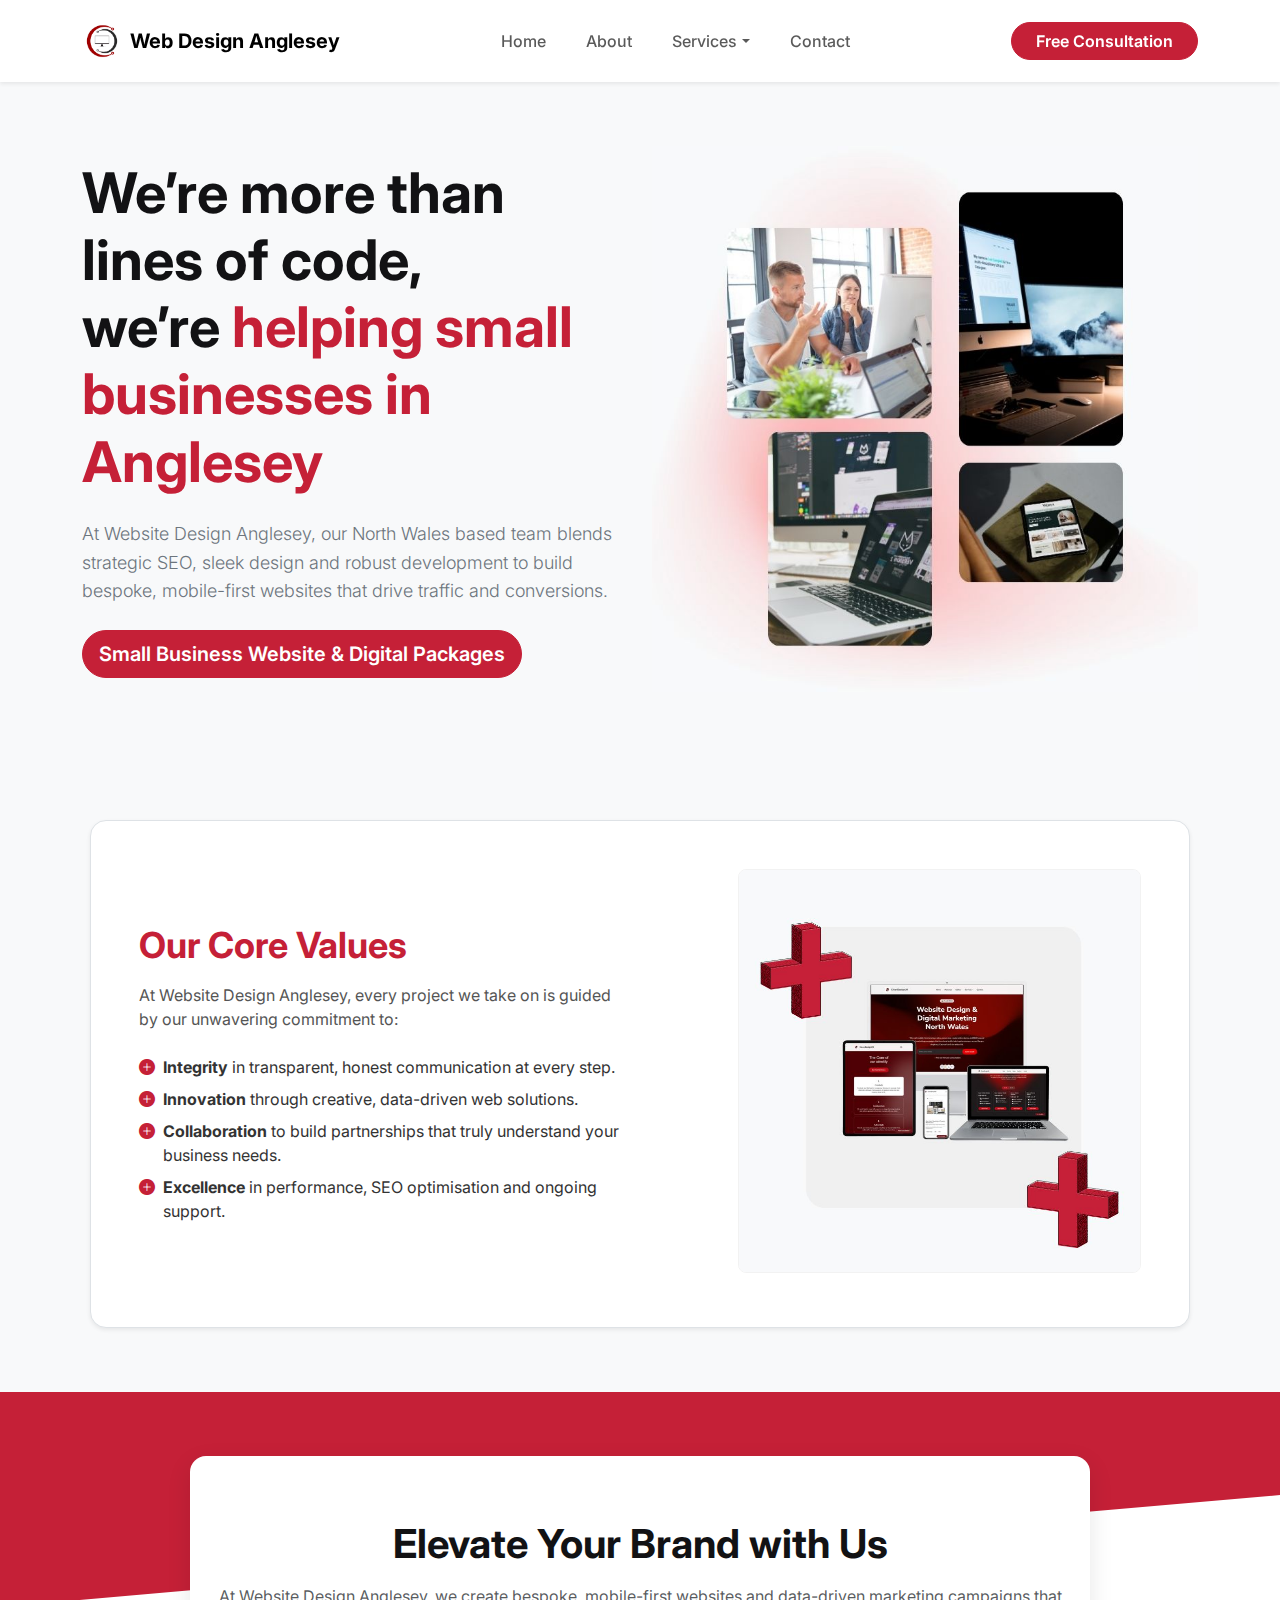
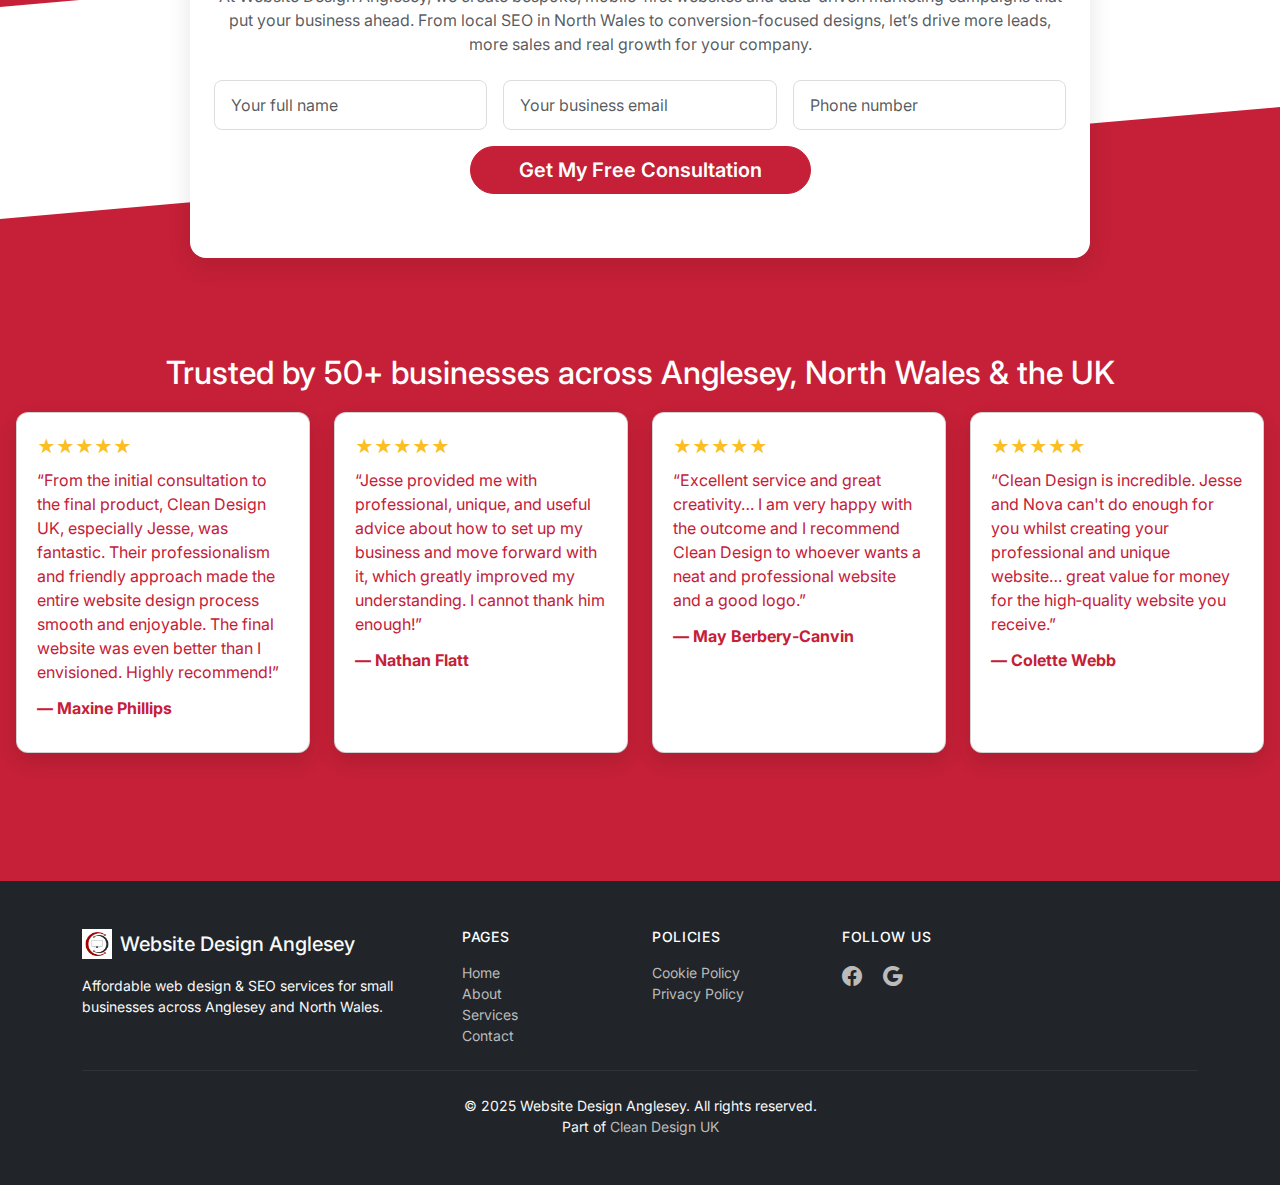
<file: about.html>
<!DOCTYPE html>
<html lang="en-GB">
<head>
  <meta charset="UTF-8">
  <meta name="viewport" content="width=device-width, initial-scale=1">
  <title>About Us | Website Design Anglesey & North Wales SEO Experts</title>
  <meta name="description" content="Learn how our Anglesey-based team of web developers, designers and digital marketers crafts bespoke, SEO-optimised websites that boost rankings and revenue across North Wales.">
  <link rel="canonical" href="https://websitedesignanglesey.com/about.html">

  <!-- Inter font -->
  <link rel="preconnect" href="https://fonts.googleapis.com">
  <link rel="preconnect" href="https://fonts.gstatic.com" crossorigin>
  <link
    href="https://fonts.googleapis.com/css2?family=Inter:ital,wght@0,100..900;1,100..900&display=swap"
    rel="stylesheet">

  <!-- Bootstrap + your CSS -->
  <link href="https://cdn.jsdelivr.net/npm/bootstrap@5.3.3/dist/css/bootstrap.min.css" rel="stylesheet">
  <link href="style.css" rel="stylesheet">
    <link href="about.css" rel="stylesheet">

    
<link rel="stylesheet" href="https://cdn.jsdelivr.net/npm/bootstrap-icons@1.10.5/font/bootstrap-icons.css">

</head>
<body class="d-flex flex-column min-vh-100">

  <!-- NAVBAR -->
  <nav class="navbar navbar-expand-lg shadow-sm sticky-top bg-white py-3" aria-label="Primary">
    <div class="container">
      <a class="navbar-brand fw-bold d-flex align-items-center me-lg-4" href="index.html">
        <img src="Website_Design_Anglesey_logo.png" alt="Web Design Anglesey logo" width="40" height="40" class="me-2">
        Web Design Anglesey
      </a>
      <button class="navbar-toggler" type="button" data-bs-toggle="collapse"
              data-bs-target="#navMain" aria-controls="navMain" aria-expanded="false"
              aria-label="Toggle navigation">
        <span class="navbar-toggler-icon"></span>
      </button>

      <div class="collapse navbar-collapse justify-content-lg-center" id="navMain">
        <ul class="navbar-nav gap-lg-4">
          <li class="nav-item"><a class="nav-link" href="index.html">Home</a></li>
          <li class="nav-item"><a class="nav-link" href="about.html">About</a></li>

          <li class="nav-item dropdown">
            <a class="nav-link dropdown-toggle" href="#" id="servicesDropdown" role="button"
               data-bs-toggle="dropdown" aria-expanded="false">Services</a>
            <ul class="dropdown-menu">
              <li><a class="dropdown-item" href="services/website-design.html">Website Design</a></li>
              <li><a class="dropdown-item" href="services/ecommerce.html">E-commerce</a></li>
              <li><a class="dropdown-item" href="services/branding.html">Business Branding</a></li>
              <li><a class="dropdown-item" href="services/digital-marketing.html">Digital Marketing</a></li>
            </ul>
          </li>

          <li class="nav-item"><a class="nav-link" href="contact.html">Contact</a></li>
        </ul>
      </div>

      <!-- updated: show only ≥lg -->
        <a class="btn btn-primary rounded-pill px-4 ms-lg-4 d-none d-lg-inline-block"
        href="contact.html#quote">
        Free Consultation
        </a>
    </div>
  </nav>

  <!-- ABOUT HERO -->
<section id="about-hero" class="bg-light py-8">
  <div class="container">
    <div class="row align-items-center gy-5">
      <div class="col-lg-6">
        <h1 class="fw-bold display-4 mb-4">
          We’re more than lines of code,<br>
          we’re <span class="highlight">helping small businesses in Anglesey</span>
        </h1>
        <p class="lead text-secondary mb-4">
          At Website Design Anglesey, our North Wales based team blends strategic SEO,
          sleek design and robust development to build bespoke, mobile-first websites
          that drive traffic and conversions.
        </p>
        <a href="services.html" class="btn btn-primary btn-lg rounded-pill">
          Small Business Website & Digital Packages
        </a>
      </div>
      <div class="col-lg-6 text-center">
        <img
          src="about-hero.jpg"
          alt="Our Anglesey web design team collaborating"
          class="img-fluid hero-single-img"
        >
      </div>
    </div>
  </div>
</section>

<!-- ===== CORE VALUES ===== -->
<section id="core-values" class="py-8 bg-light">
  <div class="container">
    <div class="card core-card border rounded-4 shadow-sm p-5 bg-white position-relative overflow-hidden">
      <div class="row align-items-center gy-4 justify-content-between">
        <!-- Left: Core values -->
        <div class="col-lg-6">
          <h3 class="h2 fw-bold mb-3 text-accent">Our Core Values</h3>
          <p class="text-secondary mb-4">
            At Website Design Anglesey, every project we take on is guided by our unwavering commitment to:
          </p>
          <ul class="list-unstyled value-features mb-0">
            <li class="d-flex align-items-start mb-2">
              <i class="bi bi-plus-circle-fill text-accent me-2"></i>
              <span><strong>Integrity</strong> in transparent, honest communication at every step.</span>
            </li>
            <li class="d-flex align-items-start mb-2">
              <i class="bi bi-plus-circle-fill text-accent me-2"></i>
              <span><strong>Innovation</strong> through creative, data-driven web solutions.</span>
            </li>
            <li class="d-flex align-items-start mb-2">
              <i class="bi bi-plus-circle-fill text-accent me-2"></i>
              <span><strong>Collaboration</strong> to build partnerships that truly understand your business needs.</span>
            </li>
            <li class="d-flex align-items-start">
              <i class="bi bi-plus-circle-fill text-accent me-2"></i>
              <span><strong>Excellence</strong> in performance, SEO optimisation and ongoing support.</span>
            </li>
          </ul>
        </div>
        <!-- Right: Values illustration -->
        <div class="col-lg-5 text-center">
          <div class="values-image-wrapper mx-auto">
            <!-- main image -->
            <img
              src="about-us.jpg"
              alt="Illustration of our core values"
              class="img-fluid rounded-3">
          </div>
        </div>
      </div>
    </div>
  </div>
</section>

<!-- ===== FINAL CTA ===== -->
<section id="final-cta" class="position-relative overflow-hidden py-8">
  <!-- angled background -->
  <div class="cta-bg-top"></div>
  <div class="cta-bg-bottom"></div>

  <div class="container">
    <div class="cta-card mx-auto text-center px-4 py-6">
      <h2 class="fw-bold display-5 mb-3">
        Elevate Your Brand with Us
      </h2>
      <p class="mb-4 text-muted">
        At Website Design Anglesey, we create bespoke, mobile-first websites and data-driven marketing campaigns that put your business ahead.  
        From local SEO in North Wales to conversion-focused designs, let’s drive more leads, more sales and real growth for your company.
      </p>

      <form
        id="partnerForm"
        class="row g-3 justify-content-center"
        method="POST"
        action="https://api.web3forms.com/submit"
      >
        <!-- Web3Forms required hidden fields -->
        <input type="hidden" name="access_key" value="YOUR_WEB3FORMS_ACCESS_KEY" />
        <input type="hidden" name="redirect" value="https://websitedesignanglesey.com/thank-you.html" />

        <!-- User fields -->
        <div class="col-12 col-md-4">
          <input
            type="text"
            class="form-control"
            name="name"
            placeholder="Your full name"
            required
          >
        </div>
        <div class="col-12 col-md-4">
          <input
            type="email"
            class="form-control"
            name="email"
            placeholder="Your business email"
            required
          >
        </div>
        <div class="col-12 col-md-4">
          <input
            type="tel"
            class="form-control"
            name="phone"
            placeholder="Phone number"
            required
          >
        </div>
        <div class="col-12">
          <button
            type="submit"
            class="btn btn-primary btn-lg rounded-pill px-5"
          >
            Get My Free Consultation
          </button>
        </div>
      </form>
    </div>
  </div>
</section>

<!-- ===== SCROLLING TESTIMONIALS ===== -->
<section class="testimonials">
  <h2>Trusted by 50+ businesses across Anglesey, North Wales &amp; the UK</h2>

  <!-- Controls (show on small screens only) -->
  <div class="t-controls d-md-none" aria-hidden="true">
    <button class="t-btn t-prev" type="button" aria-label="Previous testimonial">
      <i class="bi bi-chevron-left"></i>
    </button>
    <button class="t-btn t-next" type="button" aria-label="Next testimonial">
      <i class="bi bi-chevron-right"></i>
    </button>
  </div>

  <!-- Carousel / Grid container -->
  <div class="cards" id="testimonial-cards">
    <div class="card">
      <div class="stars">★★★★★</div>
      <p>“From the initial consultation to the final product, Clean Design UK, especially Jesse, was fantastic. Their professionalism and friendly approach made the entire website design process smooth and enjoyable. The final website was even better than I envisioned. Highly recommend!”</p>
      <p class="author">— Maxine Phillips</p>
    </div>

    <div class="card">
      <div class="stars">★★★★★</div>
      <p>“Jesse provided me with professional, unique, and useful advice about how to set up my business and move forward with it, which greatly improved my understanding. I cannot thank him enough!”</p>
      <p class="author">— Nathan Flatt</p>
    </div>

    <div class="card">
      <div class="stars">★★★★★</div>
      <p>“Excellent service and great creativity… I am very happy with the outcome and I recommend Clean Design to whoever wants a neat and professional website and a good logo.”</p>
      <p class="author">— May Berbery‑Canvin</p>
    </div>

    <div class="card">
      <div class="stars">★★★★★</div>
      <p>“Clean Design is incredible. Jesse and Nova can't do enough for you whilst creating your professional and unique website… great value for money for the high‑quality website you receive.”</p>
      <p class="author">— Colette Webb</p>
    </div>
  </div>
</section>

  <!-- ===== Footer ===== -->
<footer class="site-footer bg-dark text-light pt-5 pb-5">
  <div class="container">
    <div class="row gy-4">
      <!-- Brand & Description -->
      <div class="col-md-4">
        <div class="d-flex align-items-center mb-3">
          <img src="Website Design Anglesey logo.jpg" alt="Web Design Anglesey logo" width="30" height="30" class="me-2">
          <h5 class="mb-0">Website Design Anglesey</h5>
        </div>
        <p class="small mb-0">
          Affordable web design & SEO services for small businesses across Anglesey and North Wales.
        </p>
      </div>

      <!-- Pages -->
      <div class="col-6 col-md-2">
        <h6 class="text-uppercase mb-3">Pages</h6>
        <ul class="list-unstyled small mb-0">
          <li><a href="/" class="footer-link">Home</a></li>
          <li><a href="/about.html" class="footer-link">About</a></li>
          <li><a href="/services/website-design.html" class="footer-link">Services</a></li>
          <li><a href="/contact.html" class="footer-link">Contact</a></li>
        </ul>
      </div>

      <!-- Policies -->
      <div class="col-6 col-md-2">
        <h6 class="text-uppercase mb-3">Policies</h6>
        <ul class="list-unstyled small mb-0">
          <li><a href="/cookie-policy.html" class="footer-link">Cookie Policy</a></li>
          <li><a href="/privacy-policy.html" class="footer-link">Privacy Policy</a></li>
        </ul>
      </div>

      <!-- Follow Us -->
      <div class="col-12 col-md-4">
        <h6 class="text-uppercase mb-3">Follow Us</h6>
        <a href="https://www.facebook.com/WebsiteDesignAnglesey/" target="_blank" class="social-icon me-3">
          <i class="bi bi-facebook"></i>
        </a>
        <a href="https://g.co/kgs/oT4WdUH" target="_blank" class="social-icon">
          <i class="bi bi-google"></i>
        </a>
      </div>
    </div>

    <hr class="border-secondary my-4">

    <div class="row">
      <div class="col text-center small">
        &copy; 2025 Website Design Anglesey. All rights reserved. <br>  
        Part of
        <a href="https://cleandesignuk.com" target="_blank" class="footer-link">Clean Design UK</a>
      </div>
    </div>
  </div>
</footer>

  <script src="https://cdn.jsdelivr.net/npm/bootstrap@5.3.3/dist/js/bootstrap.bundle.min.js"></script>
    <script>
  (function () {
    const container = document.getElementById('testimonial-cards');
    if (!container) return;

    const prev = document.querySelector('.testimonials .t-prev');
    const next = document.querySelector('.testimonials .t-next');

    // Only attach on small screens; harmless elsewhere
    function scrollByOne(direction = 1) {
      const slide = container.querySelector('.card');
      if (!slide) return;
      const amount = slide.getBoundingClientRect().width + parseFloat(getComputedStyle(container).gap || 16);
      container.scrollBy({ left: direction * amount, behavior: 'smooth' });
    }

    prev && prev.addEventListener('click', () => scrollByOne(-1));
    next && next.addEventListener('click', () => scrollByOne(1));
  })();
</script>
  
</body>
</html>
</file>
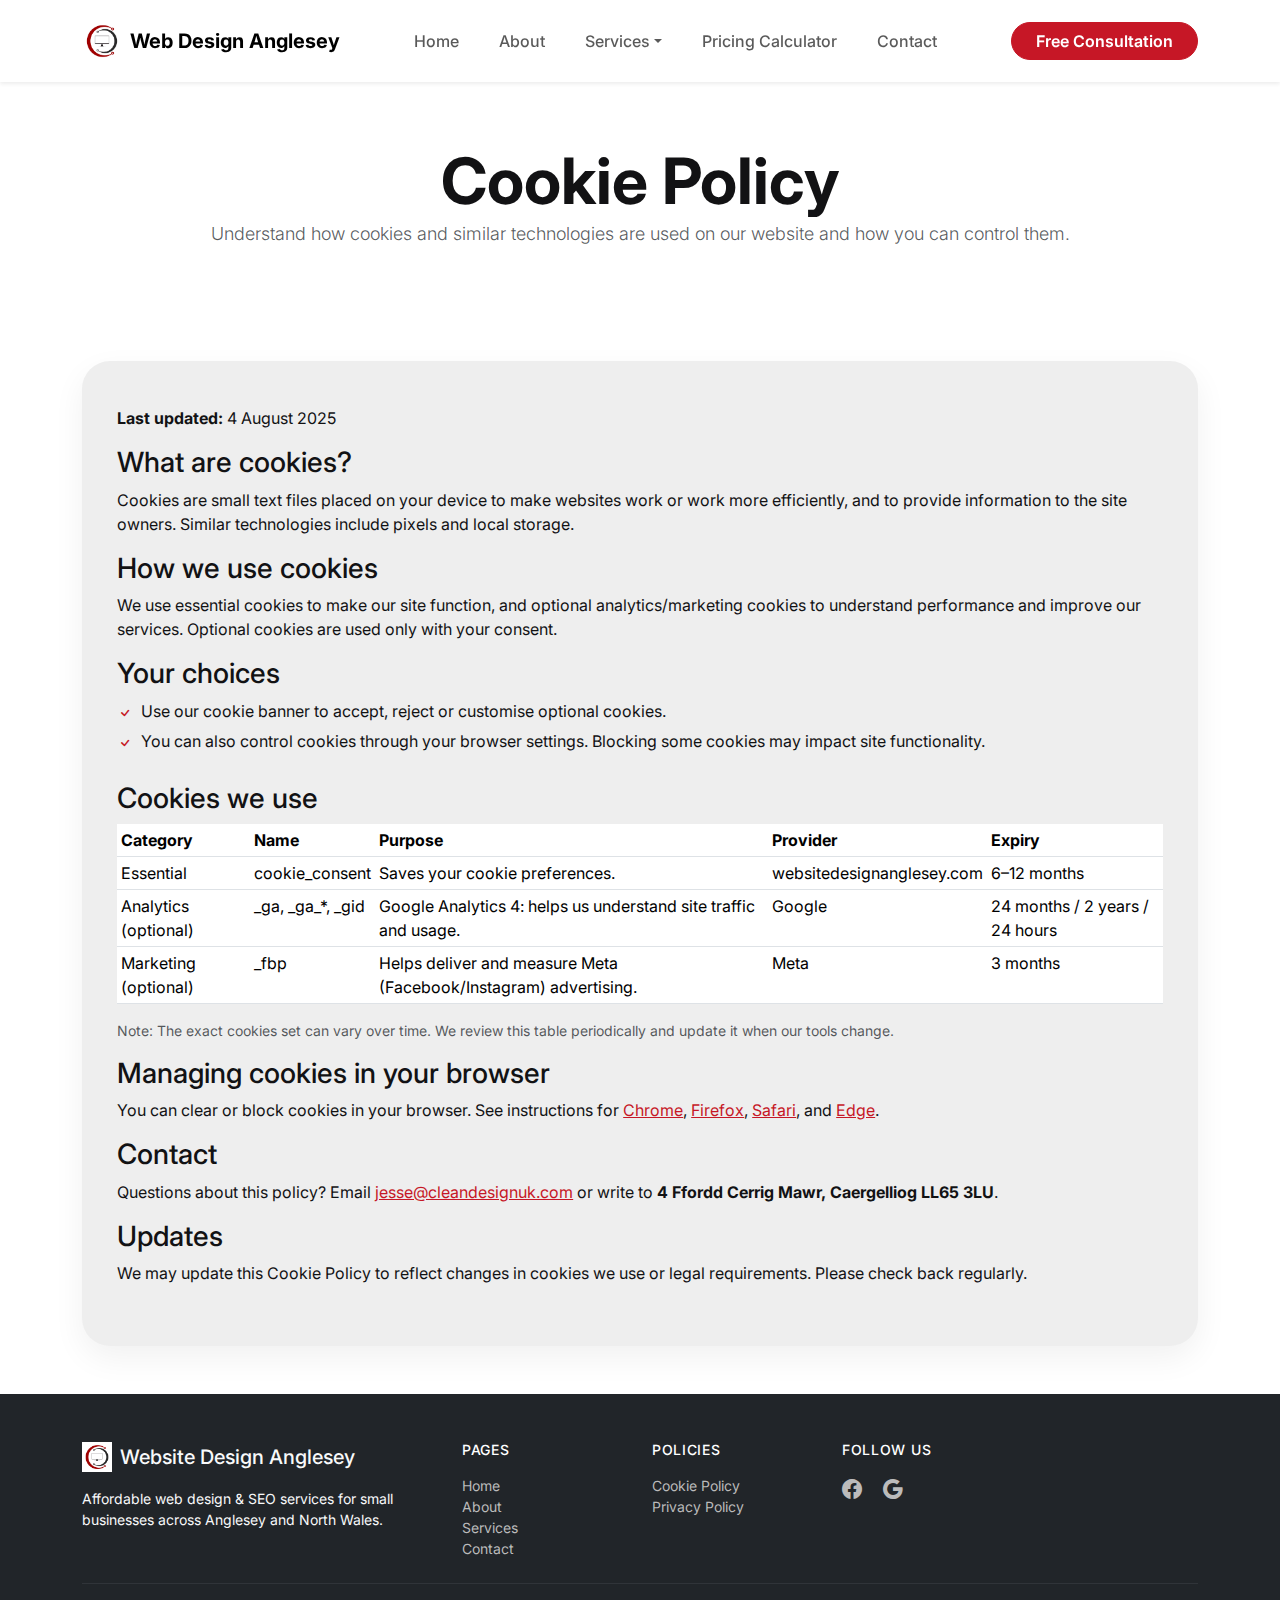
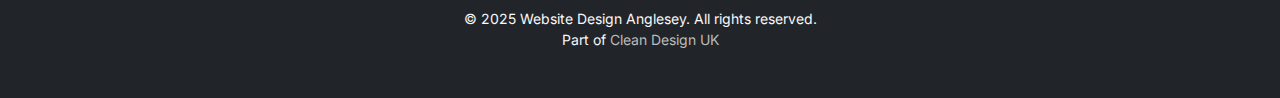
<file: cookie-policy.html>
<!DOCTYPE html>
<html lang="en-GB">
<head>
  <meta charset="UTF-8">
  <meta name="viewport" content="width=device-width, initial-scale=1">
  <title>Cookie Policy | Website Design Anglesey</title>
  <meta name="description" content="Cookie Policy for Website Design Anglesey. Which cookies we use, why we use them, and how to manage your preferences.">
  <link rel="canonical" href="https://websitedesignanglesey.com/cookie-policy.html">
  <meta name="robots" content="index,follow">

  <!-- Open Graph / Twitter -->
  <meta property="og:type" content="website">
  <meta property="og:title" content="Cookie Policy | Website Design Anglesey">
  <meta property="og:description" content="Which cookies we use and how to control them.">
  <meta property="og:url" content="https://websitedesignanglesey.com/cookie-policy.html">
  <meta property="og:image" content="https://websitedesignanglesey.com/og/cookies.jpg">
  <meta name="twitter:card" content="summary_large_image">

  <!-- Org JSON-LD (SEO) -->
  <script type="application/ld+json">
  {
    "@context":"https://schema.org",
    "@type":"Organization",
    "name":"Website Design Anglesey",
    "url":"https://websitedesignanglesey.com",
    "logo":"https://websitedesignanglesey.com/Website_Design_Anglesey_logo.png",
    "email":"mailto:jesse@cleandesignuk.com",
    "telephone":"+44 7367 292269",
    "address":{
      "@type":"PostalAddress",
      "streetAddress":"4 Ffordd Cerrig Mawr",
      "addressLocality":"Caergelliog",
      "postalCode":"LL65 3LU",
      "addressCountry":"GB"
    },
    "areaServed":[ "Anglesey", "North Wales" ],
    "sameAs":[
      "https://www.facebook.com/WebsiteDesignAnglesey/",
      "https://g.co/kgs/oT4WdUH"
    ]
  }
  </script>

  <!-- CSS -->
  <link rel="stylesheet" href="https://cdn.jsdelivr.net/npm/bootstrap@5.3.3/dist/css/bootstrap.min.css">
  <link rel="stylesheet" href="https://cdn.jsdelivr.net/npm/bootstrap-icons@1.11.3/font/bootstrap-icons.css">
  <link rel="preconnect" href="https://fonts.googleapis.com"><link rel="preconnect" href="https://fonts.gstatic.com" crossorigin>
  <link href="https://fonts.googleapis.com/css2?family=Inter:ital,wght@0,100..900;1,100..900&display=swap" rel="stylesheet">
  <link rel="stylesheet" href="style.css">
  <link rel="stylesheet" href="website-design.css">
</head>
<body>

  <!-- NAVBAR -->
  <nav class="navbar navbar-expand-lg shadow-sm sticky-top bg-white py-3" aria-label="Primary">
    <div class="container">
      <a class="navbar-brand fw-bold d-flex align-items-center me-lg-4" href="index.html">
        <img src="Website_Design_Anglesey_logo.png" alt="Web Design Anglesey logo" width="40" height="40" class="me-2">
        Web Design Anglesey
      </a>
      <button class="navbar-toggler" type="button" data-bs-toggle="collapse" data-bs-target="#navMain" aria-controls="navMain" aria-expanded="false" aria-label="Toggle navigation">
        <span class="navbar-toggler-icon"></span>
      </button>

      <div class="collapse navbar-collapse justify-content-lg-center" id="navMain">
        <ul class="navbar-nav gap-lg-4">
          <li class="nav-item"><a class="nav-link" href="index.html">Home</a></li>
          <li class="nav-item"><a class="nav-link" href="about.html">About</a></li>
          <li class="nav-item dropdown">
            <a class="nav-link dropdown-toggle" href="#" id="servicesDropdown" role="button" data-bs-toggle="dropdown" aria-expanded="false">Services</a>
            <ul class="dropdown-menu">
              <li><a class="dropdown-item" href="website-design.html">Website Design</a></li>
              <li><a class="dropdown-item" href="ecommerce.html">E-commerce</a></li>
              <li><a class="dropdown-item" href="branding.html">Business Branding</a></li>
              <li><a class="dropdown-item" href="digital-marketing.html">Digital Marketing</a></li>
            </ul>
          </li>
          <li class="nav-item"><a class="nav-link" href="pricing.html">Pricing Calculator</a></li>
          <li class="nav-item"><a class="nav-link" href="contact.html">Contact</a></li>
        </ul>
      </div>

      <a class="btn btn-primary rounded-pill px-4 ms-lg-4 d-none d-lg-inline-block" href="contact.html#quote">
        Free Consultation
      </a>
    </div>
  </nav>

  <main>
    <!-- HERO -->
    <header class="services-hero py-6 py-lg-7 text-center">
      <div class="container">
        <h1 class="fw-bold display-2 mb-1">Cookie Policy</h1>
        <p class="lead text-muted mb-0">Understand how cookies and similar technologies are used on our website and how you can control them.</p>
      </div>
    </header>

    <!-- CONTENT -->
    <section class="wd-detail py-5">
      <div class="container">
        <div class="wd-card mx-auto">
          <p><strong>Last updated:</strong> 4 August 2025</p>

          <h2 class="h3 mt-3">What are cookies?</h2>
          <p>Cookies are small text files placed on your device to make websites work or work more efficiently, and to provide information to the site owners. Similar technologies include pixels and local storage.</p>

          <h2 class="h3 mt-3">How we use cookies</h2>
          <p>We use essential cookies to make our site function, and optional analytics/marketing cookies to understand performance and improve our services. Optional cookies are used only with your consent.</p>

          <h2 class="h3 mt-3">Your choices</h2>
          <ul class="wd-list">
            <li>Use our cookie banner to accept, reject or customise optional cookies.</li>
            <li>You can also control cookies through your browser settings. Blocking some cookies may impact site functionality.</li>
          </ul>

          <h2 class="h3 mt-3">Cookies we use</h2>
          <div class="table-responsive">
            <table class="table table-sm">
              <thead>
                <tr><th>Category</th><th>Name</th><th>Purpose</th><th>Provider</th><th>Expiry</th></tr>
              </thead>
              <tbody>
                <tr>
                  <td>Essential</td>
                  <td>cookie_consent</td>
                  <td>Saves your cookie preferences.</td>
                  <td>websitedesignanglesey.com</td>
                  <td>6–12 months</td>
                </tr>
                <tr>
                  <td>Analytics (optional)</td>
                  <td>_ga, _ga_*, _gid</td>
                  <td>Google Analytics 4: helps us understand site traffic and usage.</td>
                  <td>Google</td>
                  <td>24 months / 2 years / 24 hours</td>
                </tr>
                <tr>
                  <td>Marketing (optional)</td>
                  <td>_fbp</td>
                  <td>Helps deliver and measure Meta (Facebook/Instagram) advertising.</td>
                  <td>Meta</td>
                  <td>3 months</td>
                </tr>
              </tbody>
            </table>
          </div>
          <p class="small text-muted">Note: The exact cookies set can vary over time. We review this table periodically and update it when our tools change.</p>

          <h2 class="h3 mt-3">Managing cookies in your browser</h2>
          <p>You can clear or block cookies in your browser. See instructions for <a href="https://support.google.com/chrome/answer/95647" rel="nofollow">Chrome</a>, <a href="https://support.mozilla.org/en-US/kb/cookies-information-websites-store-on-your-computer" rel="nofollow">Firefox</a>, <a href="https://support.apple.com/guide/safari/manage-cookies-and-website-data-sfri11471/mac" rel="nofollow">Safari</a>, and <a href="https://support.microsoft.com/microsoft-edge/delete-cookies-in-microsoft-edge-63947406-40ac-c3b8-57b9-2a946a29ae09" rel="nofollow">Edge</a>.</p>

          <h2 class="h3 mt-3">Contact</h2>
          <p>Questions about this policy? Email <a href="mailto:jesse@cleandesignuk.com">jesse@cleandesignuk.com</a> or write to <strong>4 Ffordd Cerrig Mawr, Caergelliog LL65 3LU</strong>.</p>

          <h2 class="h3 mt-3">Updates</h2>
          <p>We may update this Cookie Policy to reflect changes in cookies we use or legal requirements. Please check back regularly.</p>
        </div>
      </div>
    </section>
  </main>

  <!-- ===== Footer ===== -->
<footer class="site-footer bg-dark text-light pt-5 pb-5">
  <div class="container">
    <div class="row gy-4">
      <!-- Brand & Description -->
      <div class="col-md-4">
        <div class="d-flex align-items-center mb-3">
          <img src="Website Design Anglesey logo.jpg" alt="Web Design Anglesey logo" width="30" height="30" class="me-2">
          <h5 class="mb-0">Website Design Anglesey</h5>
        </div>
        <p class="small mb-0">
          Affordable web design & SEO services for small businesses across Anglesey and North Wales.
        </p>
      </div>

      <!-- Pages -->
      <div class="col-6 col-md-2">
        <h6 class="text-uppercase mb-3">Pages</h6>
        <ul class="list-unstyled small mb-0">
          <li><a href="/" class="footer-link">Home</a></li>
          <li><a href="/about.html" class="footer-link">About</a></li>
          <li><a href="/services/website-design.html" class="footer-link">Services</a></li>
          <li><a href="/contact.html" class="footer-link">Contact</a></li>
        </ul>
      </div>

      <!-- Policies -->
      <div class="col-6 col-md-2">
        <h6 class="text-uppercase mb-3">Policies</h6>
        <ul class="list-unstyled small mb-0">
          <li><a href="/cookie-policy.html" class="footer-link">Cookie Policy</a></li>
          <li><a href="/privacy-policy.html" class="footer-link">Privacy Policy</a></li>
        </ul>
      </div>

      <!-- Follow Us -->
      <div class="col-12 col-md-4">
        <h6 class="text-uppercase mb-3">Follow Us</h6>
        <a href="https://www.facebook.com/WebsiteDesignAnglesey/" target="_blank" class="social-icon me-3">
          <i class="bi bi-facebook"></i>
        </a>
        <a href="https://g.co/kgs/oT4WdUH" target="_blank" class="social-icon">
          <i class="bi bi-google"></i>
        </a>
      </div>
    </div>

    <hr class="border-secondary my-4">

    <div class="row">
      <div class="col text-center small">
        &copy; 2025 Website Design Anglesey. All rights reserved. <br>  
        Part of
        <a href="https://cleandesignuk.com" target="_blank" class="footer-link">Clean Design UK</a>
      </div>
    </div>
  </div>
</footer>

  <script src="https://cdn.jsdelivr.net/npm/bootstrap@5.3.3/dist/js/bootstrap.bundle.min.js"></script>
  <script>document.getElementById('year').textContent=new Date().getFullYear();</script>
</body>
</html>
</file>
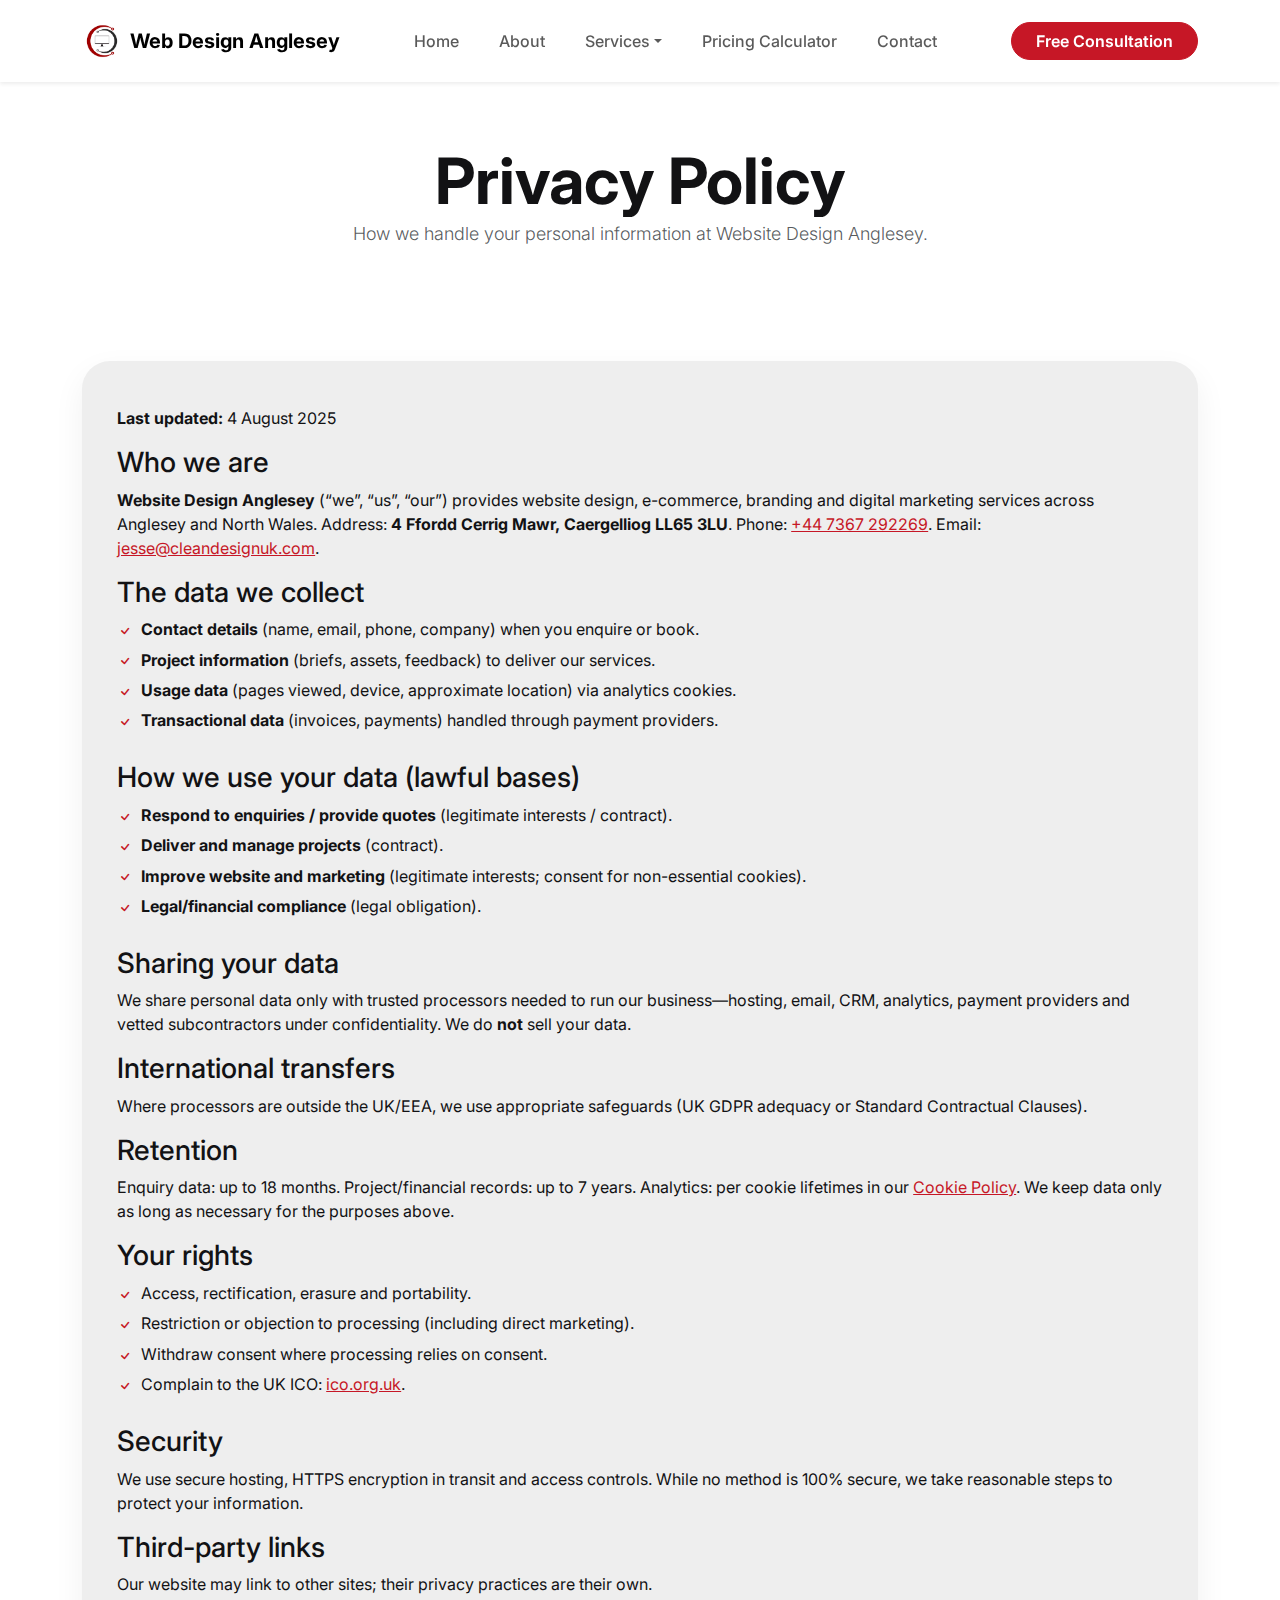
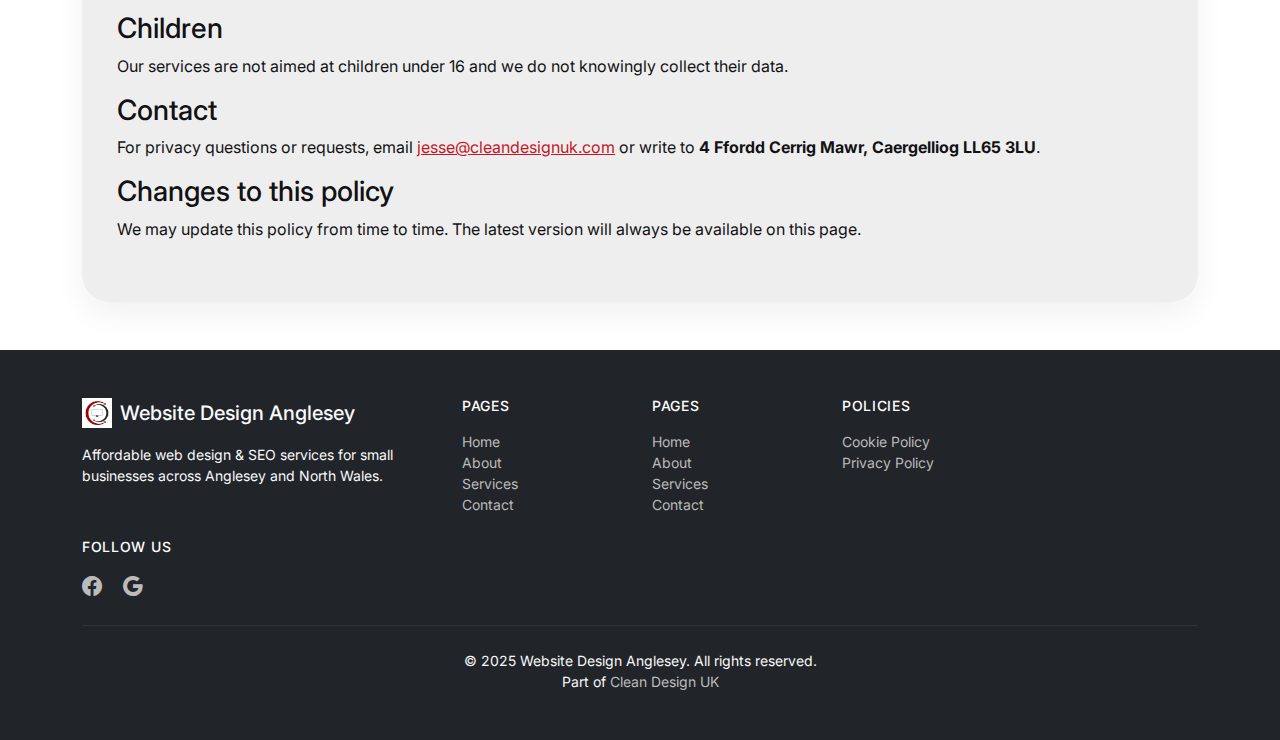
<file: privacy-policy.html>
<!DOCTYPE html>
<html lang="en-GB">
<head>
  <meta charset="UTF-8">
  <meta name="viewport" content="width=device-width, initial-scale=1">
  <title>Privacy Policy | Website Design Anglesey</title>
  <meta name="description" content="Privacy Policy for Website Design Anglesey. How we collect, use and protect your data when you visit our website or use our services in Anglesey and North Wales.">
  <link rel="canonical" href="https://websitedesignanglesey.com/privacy.html">
  <meta name="robots" content="index,follow">

  <!-- Open Graph / Twitter -->
  <meta property="og:type" content="website">
  <meta property="og:title" content="Privacy Policy | Website Design Anglesey">
  <meta property="og:description" content="How Website Design Anglesey collects, uses and protects your personal data.">
  <meta property="og:url" content="https://websitedesignanglesey.com/privacy.html">
  <meta property="og:image" content="https://websitedesignanglesey.com/og/privacy.jpg">
  <meta name="twitter:card" content="summary_large_image">

  <!-- Org JSON-LD (SEO) -->
  <script type="application/ld+json">
  {
    "@context":"https://schema.org",
    "@type":"Organization",
    "name":"Website Design Anglesey",
    "url":"https://websitedesignanglesey.com",
    "logo":"https://websitedesignanglesey.com/Website_Design_Anglesey_logo.png",
    "email":"mailto:jesse@cleandesignuk.com",
    "telephone":"+44 7367 292269",
    "address":{
      "@type":"PostalAddress",
      "streetAddress":"4 Ffordd Cerrig Mawr",
      "addressLocality":"Caergelliog",
      "postalCode":"LL65 3LU",
      "addressCountry":"GB"
    },
    "areaServed":[ "Anglesey", "North Wales" ],
    "sameAs":[
      "https://www.facebook.com/WebsiteDesignAnglesey/",
      "https://g.co/kgs/oT4WdUH"
    ]
  }
  </script>

  <!-- CSS -->
  <link rel="stylesheet" href="https://cdn.jsdelivr.net/npm/bootstrap@5.3.3/dist/css/bootstrap.min.css">
  <link rel="stylesheet" href="https://cdn.jsdelivr.net/npm/bootstrap-icons@1.11.3/font/bootstrap-icons.css">
  <link rel="preconnect" href="https://fonts.googleapis.com"><link rel="preconnect" href="https://fonts.gstatic.com" crossorigin>
  <link href="https://fonts.googleapis.com/css2?family=Inter:ital,wght@0,100..900;1,100..900&display=swap" rel="stylesheet">
  <link rel="stylesheet" href="style.css">
  <link rel="stylesheet" href="website-design.css">
</head>
<body>

   <!-- NAVBAR -->
  <nav class="navbar navbar-expand-lg shadow-sm sticky-top bg-white py-3" aria-label="Primary">
    <div class="container">
      <a class="navbar-brand fw-bold d-flex align-items-center me-lg-4" href="index.html">
        <img src="Website_Design_Anglesey_logo.png" alt="Web Design Anglesey logo" width="40" height="40" class="me-2">
        Web Design Anglesey
      </a>
      <button class="navbar-toggler" type="button" data-bs-toggle="collapse" data-bs-target="#navMain" aria-controls="navMain" aria-expanded="false" aria-label="Toggle navigation">
        <span class="navbar-toggler-icon"></span>
      </button>

      <div class="collapse navbar-collapse justify-content-lg-center" id="navMain">
        <ul class="navbar-nav gap-lg-4">
          <li class="nav-item"><a class="nav-link" href="index.html">Home</a></li>
          <li class="nav-item"><a class="nav-link" href="about.html">About</a></li>
          <li class="nav-item dropdown">
            <a class="nav-link dropdown-toggle" href="#" id="servicesDropdown" role="button" data-bs-toggle="dropdown" aria-expanded="false">Services</a>
            <ul class="dropdown-menu">
              <li><a class="dropdown-item" href="website-design.html">Website Design</a></li>
              <li><a class="dropdown-item" href="ecommerce.html">E-commerce</a></li>
              <li><a class="dropdown-item" href="branding.html">Business Branding</a></li>
              <li><a class="dropdown-item" href="digital-marketing.html">Digital Marketing</a></li>
            </ul>
          </li>
          <li class="nav-item"><a class="nav-link" href="pricing.html">Pricing Calculator</a></li>
          <li class="nav-item"><a class="nav-link" href="contact.html">Contact</a></li>
        </ul>
      </div>

      <a class="btn btn-primary rounded-pill px-4 ms-lg-4 d-none d-lg-inline-block" href="contact.html#quote">
        Free Consultation
      </a>
    </div>
  </nav>

  <main>
    <!-- HERO -->
    <header class="services-hero py-6 py-lg-7 text-center">
      <div class="container">
        <h1 class="fw-bold display-2 mb-1">Privacy Policy</h1>
        <p class="lead text-muted mb-0">How we handle your personal information at Website Design Anglesey.</p>
      </div>
    </header>

    <!-- CONTENT -->
    <section class="wd-detail py-5">
      <div class="container">
        <div class="wd-card mx-auto">
          <p><strong>Last updated:</strong> 4 August 2025</p>

          <h2 class="h3 mt-3">Who we are</h2>
          <p><strong>Website Design Anglesey</strong> (“we”, “us”, “our”) provides website design, e-commerce, branding and digital marketing services across Anglesey and North Wales. Address: <strong>4 Ffordd Cerrig Mawr, Caergelliog LL65 3LU</strong>. Phone: <a href="tel:+447367292269">+44 7367 292269</a>. Email: <a href="mailto:jesse@cleandesignuk.com">jesse@cleandesignuk.com</a>.</p>

          <h2 class="h3 mt-3">The data we collect</h2>
          <ul class="wd-list">
            <li><strong>Contact details</strong> (name, email, phone, company) when you enquire or book.</li>
            <li><strong>Project information</strong> (briefs, assets, feedback) to deliver our services.</li>
            <li><strong>Usage data</strong> (pages viewed, device, approximate location) via analytics cookies.</li>
            <li><strong>Transactional data</strong> (invoices, payments) handled through payment providers.</li>
          </ul>

          <h2 class="h3 mt-3">How we use your data (lawful bases)</h2>
          <ul class="wd-list">
            <li><strong>Respond to enquiries / provide quotes</strong> (legitimate interests / contract).</li>
            <li><strong>Deliver and manage projects</strong> (contract).</li>
            <li><strong>Improve website and marketing</strong> (legitimate interests; consent for non-essential cookies).</li>
            <li><strong>Legal/financial compliance</strong> (legal obligation).</li>
          </ul>

          <h2 class="h3 mt-3">Sharing your data</h2>
          <p>We share personal data only with trusted processors needed to run our business—hosting, email, CRM, analytics, payment providers and vetted subcontractors under confidentiality. We do <strong>not</strong> sell your data.</p>

          <h2 class="h3 mt-3">International transfers</h2>
          <p>Where processors are outside the UK/EEA, we use appropriate safeguards (UK GDPR adequacy or Standard Contractual Clauses).</p>

          <h2 class="h3 mt-3">Retention</h2>
          <p>Enquiry data: up to 18 months. Project/financial records: up to 7 years. Analytics: per cookie lifetimes in our <a href="cookie-policy.html">Cookie Policy</a>. We keep data only as long as necessary for the purposes above.</p>

          <h2 class="h3 mt-3">Your rights</h2>
          <ul class="wd-list">
            <li>Access, rectification, erasure and portability.</li>
            <li>Restriction or objection to processing (including direct marketing).</li>
            <li>Withdraw consent where processing relies on consent.</li>
            <li>Complain to the UK ICO: <a href="https://ico.org.uk" rel="nofollow">ico.org.uk</a>.</li>
          </ul>

          <h2 class="h3 mt-3">Security</h2>
          <p>We use secure hosting, HTTPS encryption in transit and access controls. While no method is 100% secure, we take reasonable steps to protect your information.</p>

          <h2 class="h3 mt-3">Third-party links</h2>
          <p>Our website may link to other sites; their privacy practices are their own.</p>

          <h2 class="h3 mt-3">Children</h2>
          <p>Our services are not aimed at children under 16 and we do not knowingly collect their data.</p>

          <h2 class="h3 mt-3">Contact</h2>
          <p>For privacy questions or requests, email <a href="mailto:jesse@cleandesignuk.com">jesse@cleandesignuk.com</a> or write to <strong>4 Ffordd Cerrig Mawr, Caergelliog LL65 3LU</strong>.</p>

          <h2 class="h3 mt-3">Changes to this policy</h2>
          <p>We may update this policy from time to time. The latest version will always be available on this page.</p>
        </div>
      </div>
    </section>
  </main>

  <!-- ===== Footer ===== -->
<footer class="site-footer bg-dark text-light pt-5 pb-5">
  <div class="container">
    <div class="row gy-4">
      <!-- Brand & Description -->
      <div class="col-md-4">
        <div class="d-flex align-items-center mb-3">
          <img src="Website Design Anglesey logo.jpg" alt="Web Design Anglesey logo" width="30" height="30" class="me-2">
          <h5 class="mb-0">Website Design Anglesey</h5>
        </div>
        <p class="small mb-0">
          Affordable web design & SEO services for small businesses across Anglesey and North Wales.
        </p>
      </div>

      <!-- Pages -->
      <div class="col-6 col-md-2">
        <h6 class="text-uppercase mb-3">Pages</h6>
        <ul class="list-unstyled small mb-0">
          <li><a href="/" class="footer-link">Home</a></li>
          <li><a href="/about.html" class="footer-link">About</a></li>
          <li><a href="/services/website-design.html" class="footer-link">Services</a></li>
          <li><a href="/contact.html" class="footer-link">Contact</a></li>
        </ul>
      </div>

<!-- Pages -->
      <div class="col-6 col-md-2">
        <h6 class="text-uppercase mb-3">Pages</h6>
        <ul class="list-unstyled small mb-0">
          <li><a href="/" class="footer-link">Home</a></li>
          <li><a href="/about.html" class="footer-link">About</a></li>
          <li><a href="/services/website-design.html" class="footer-link">Services</a></li>
          <li><a href="/contact.html" class="footer-link">Contact</a></li>
        </ul>
      </div>

      <!-- Policies -->
      <div class="col-6 col-md-2">
        <h6 class="text-uppercase mb-3">Policies</h6>
        <ul class="list-unstyled small mb-0">
          <li><a href="/cookie-policy.html" class="footer-link">Cookie Policy</a></li>
          <li><a href="/privacy-policy.html" class="footer-link">Privacy Policy</a></li>
        </ul>
      </div>

      <!-- Follow Us -->
      <div class="col-12 col-md-4">
        <h6 class="text-uppercase mb-3">Follow Us</h6>
        <a href="https://www.facebook.com/WebsiteDesignAnglesey/" target="_blank" class="social-icon me-3">
          <i class="bi bi-facebook"></i>
        </a>
        <a href="https://g.co/kgs/oT4WdUH" target="_blank" class="social-icon">
          <i class="bi bi-google"></i>
        </a>
      </div>
    </div>

    <hr class="border-secondary my-4">

    <div class="row">
      <div class="col text-center small">
        &copy; 2025 Website Design Anglesey. All rights reserved. <br>  
        Part of
        <a href="https://cleandesignuk.com" target="_blank" class="footer-link">Clean Design UK</a>
      </div>
    </div>
  </div>
</footer>

  <script src="https://cdn.jsdelivr.net/npm/bootstrap@5.3.3/dist/js/bootstrap.bundle.min.js"></script>
  <script>document.getElementById('year').textContent=new Date().getFullYear();</script>
</body>
</html>
</file>
<file: style.css>
/* ─── Brand palette & font ────────────────────────────────────────────────── */
:root {
  --accent: #c52037;
  --dark:   #121214;
  --light:  #f1f0f1;
  --white:  #ffffff;
}

body {
  font-family: 'Inter', sans-serif;
  color: var(--dark);
  background: var(--white);
}
a { color: var(--accent); }
a:hover { color: #a8162b; }

/* ─── Buttons ────────────────────────────────────────────────────────────── */
.btn-primary {
  background: var(--accent);
  border-color: var(--accent);
  font-weight: 600;
}
.btn-primary:hover {
  background: #a8162b;
  border-color: #a8162b;
}

/* ─── Navbar ─────────────────────────────────────────────────────────────── */
.navbar-nav .nav-link {
  font-weight: 500;
}
.navbar-nav .nav-link:hover,
.navbar-nav .nav-link:focus {
  color: var(--accent);
}
.navbar-nav .dropdown-menu a {
  font-weight: 400;
}

/* ─── Hero ───────────────────────────────────────────────────────────────── */
.hero {
  background: var(--light);
}

/* badge */
.hero-badge {
  --bs-badge-bg: var(--accent);
  --bs-badge-padding-x: 1rem;
  --bs-badge-padding-y: 0.5rem;
  font-size: 0.75rem;
  color: var(--accent);
}

/* headline */
.display-1 {
  font-size: clamp(2.5rem, 6vw, 4.5rem) !important;
}
.lh-tight {
  line-height: 1.1 !important;
}
.hero-underline {
  position: relative;
  display: inline-block;
  color: #c52037;
}
.hero-underline::after {
  content: '';
  position: absolute;
  left: 0; right: 0; bottom: -8px;
  height: 10px;
  background: var(--accent);
  border-radius: 5px;
  transform: rotate(-1deg);
  z-index: -1;
}

/* lead & rating */
.lead {
  color: #555;
}
.display-5 {
  font-size: 2.5rem !important;
}
.rating-stars {
  font-size: 2rem;
  color: #ffbf00;
  letter-spacing: 2px;
}

/* form */
.form-control-lg {
  padding: 0.75rem 1rem;
}
input.form-control {
  border-radius: 0.5rem;
}

/* hero image */
.hero-img {
  max-width: 100%;
  height: auto;
  border-radius: 0.5rem;
}

/* spacing helpers */
.py-6 { padding-top: 4rem !important; padding-bottom: 4rem !important; }
.py-8 { padding-top: 6rem !important; padding-bottom: 6rem !important; }

/* responsive tweaks */
@media (max-width: 575.98px) {
  .rating-stars { font-size: 1.5rem; }
  .hero-underline::after { height: 8px; }
}
/* ─── Pill-style email form ───────────────────────────────────────────── */
.email-pill-form {
  background: #7e7e7e;            /* dark container */
  padding: 0.25rem;               /* slight vertical padding */
  border-radius: 50px;            /* full pill shape */
  max-width: 600px;               /* optional: constrain width */
  box-shadow: 0 4px 12px rgba(0,0,0,0.15);
}

.email-pill-form .form-control {
  background: transparent;
  border: none;
  padding: 0.75rem 1rem;
  color: #f1f0f1;
  flex: 1;                        /* take up all available space */
}

.email-pill-form .form-control::placeholder {
  color: #ccc;
}

.email-pill-form .btn {
  background: var(--accent);     /* your red */
  border: none;
  border-radius: 50px;
  padding: 0.75rem 1.5rem;
  margin-left: 0.25rem;
  white-space: nowrap;
  color: #fff;
}

.email-pill-form .btn:hover {
  background: #a8162b;           /* slightly darker on hover */
}


/* Integrations stripe and card */
.bg-accent {
  background: var(--accent);
}

.py-8 {
  padding-top: 4rem !important;
  padding-bottom: 4rem !important;
}

.integration-card {
  background: var(--white);
  border-radius: 1rem;
  max-width: 960px;
}

/* Tagline */
.integration-card .h5 {
  color: var(--dark);
}

/* Logos row */
.integration-logo {
  max-height: 50px;
  filter: grayscale(0.4);
  transition: filter 0.3s, transform 0.3s;
}
.integration-logo:hover {
  filter: grayscale(0);
  transform: scale(1.1);
}

/* Ensure white card overlaps red stripe on mobile & desktop */
#integrations .integration-card {
  position: relative;
  top: -2rem;
}

/* Add extra bottom overlap */
#integrations {
  margin-bottom: -2rem;
}
/* Unified logo size with red tint by default, original on hover */
.integration-logo {
  width: 100px;
  height: 100px;
  object-fit: contain;
  /* Tint to #c52037 */
  filter: brightness(0) saturate(100%) sepia(100%) hue-rotate(340deg) saturate(500%) brightness(80%);
  transition: filter 0.3s ease, transform 0.3s ease;
}

.integration-logo:hover {
  /* Remove tint to show original logo colours */
  filter: none;
  transform: scale(1.1);
}




/* ——— 24/7 Support Section ———————————————————————————————————————— */
#support {
  background: var(--accent);
}
#support .btn-light {
  background: var(--white);
  color: var(--accent);
  font-weight: 600;
  transition: transform 0.2s;
}
#support .btn-light:hover {
  transform: translateY(-2px);
}

/* Spacing helpers */
.py-8 {
  padding-top: 4rem !important;
  padding-bottom: 4rem !important;
}
.display-2 {
  font-size: clamp(2.5rem, 6vw, 4rem) !important;
  line-height: 1.1;
}
.lead {
  font-size: 1.125rem;
  color: #f1f1f1;
  line-height: 1.6;
}
/* Support section team image */
.support-image-wrapper {
  max-width: 900px;
  margin: 2rem auto 0;
}
.support-image-wrapper img {
  width: 100%;
  height: auto;
}

/* ================= Testimonials ================= */
.testimonials {
  --pad-x: 1rem;
  background-color: var(--accent);
  color: #fff;
  text-align: center;
  padding: 2rem var(--pad-x);
  padding-bottom: 8rem;
  position: relative;
}

.testimonials h2 {
  font-size: clamp(1.25rem, 3.5vw, 2rem);
  margin-bottom: 1.25rem;
}

/* --- Mobile: carousel with scroll-snap --- */
.cards {
  display: flex;                         /* becomes grid on md+ */
  gap: 1rem;
  overflow-x: auto;
  scroll-snap-type: x mandatory;
  -webkit-overflow-scrolling: touch;
  padding: 0.25rem var(--pad-x) 0.75rem; /* a little breathing room for snapping */
  scroll-padding: 1rem;
}

/* Hide scrollbars (visual only) */
.cards::-webkit-scrollbar { display: none; }
.cards { scrollbar-width: none; }

/* Each slide */
.card {
  flex: 0 0 clamp(86%, calc(100% - 3rem), 100%); /* show a hint of next slide */
  scroll-snap-align: center;
  background-color: #fff;
  border-radius: 12px;
  padding: 1.25rem;
  text-align: left;
  color: #c52037;
  box-shadow: 0 8px 20px rgba(0,0,0,.12);
}

.stars {
  color: #FBBF24;
  font-size: 1.125rem;
  margin-bottom: 0.5rem;
}
.card p { margin-bottom: 0.75rem; }
.card .author { font-weight: 700; }

/* Carousel controls (phones only) */
.t-controls {
  position: absolute;
  left: 0; right: 0; bottom: 2.5rem;
  display: flex;
  justify-content: center;
  gap: 0.75rem;
  z-index: 2;
}

.t-btn {
  width: 40px; height: 40px;
  border-radius: 999px;
  border: 0;
  background: #fff;
  color: var(--accent);
  display: grid; place-items: center;
  box-shadow: 0 6px 16px rgba(0,0,0,.18);
}
.t-btn i { font-size: 1.1rem; line-height: 1; }

/* --- Tablet/Desktop: revert to grid, hide controls --- */
@media (min-width: 768px) {
  .cards {
    display: grid;
    grid-template-columns: repeat(auto-fit, minmax(280px, 1fr));
    justify-content: center;
    gap: 1.5rem;
    overflow: visible;
    scroll-snap-type: none;
    padding: 0;
  }
  .card {
    flex: initial;
    scroll-snap-align: initial;
  }
  .t-controls { display: none; }
}

/* ─── FINAL CTA Section ─────────────────────────────────────────────────── */
#final-cta {
  position: relative;
  background: transparent;
  padding: 4rem 0;
  overflow: hidden;
}

/* angled colour blocks */
#final-cta .cta-bg-top,
#final-cta .cta-bg-bottom {
  position: absolute;
  left: -25%;
  width: 150%;
  height: 50%;
  background: var(--accent);
  transform: skewY(-5deg);
  z-index: 0;
}
#final-cta .cta-bg-top {
  top: -20%;
}
#final-cta .cta-bg-bottom {
  bottom: -20%;
  transform: skewY(-5deg) rotate(180deg);
}

/* white card */
#final-cta .cta-card {
  position: relative;
  z-index: 1;
  background: var(--white);
  border-radius: 1rem;
  max-width: 900px;
  box-shadow: 0 8px 24px rgba(0,0,0,0.1);
}

/* heading & text */
#final-cta .display-5 {
  font-size: clamp(1.75rem, 5vw, 2.5rem);
  line-height: 1.2;
}
#final-cta p {
  font-size: 1rem;
  color: #555;
}

/* form inputs */
#final-cta .form-control {
  border-radius: 0.5rem;
  padding: 0.75rem 1rem;
  border: 1px solid #ddd;
  transition: border-color 0.2s;
}
#final-cta .form-control:focus {
  border-color: var(--accent);
  box-shadow: none;
}

/* button */
#final-cta .btn-primary {
  background: var(--accent);
  border-color: var(--accent);
  font-weight: 600;
  transition: background-color 0.2s, transform 0.2s;
}
#final-cta .btn-primary:hover {
  background: #a8162b;
  transform: translateY(-2px);
}

/* responsive gutters */
@media (max-width: 767.98px) {
  #final-cta .cta-card {
    padding: 2rem 1.5rem;
  }
}

/* ===== Footer Styles ===== */
.site-footer {
  background: var(--dark);
  color: #bbb;
  /* bottom padding already from pb-5 */
}

/* Ensure plenty of breathing room at the bottom */
.site-footer.pb-5 {
  padding-bottom: 3rem !important;
}

.site-footer a.footer-link {
  color: #bbb;
  text-decoration: none;
}
.site-footer a.footer-link:hover {
  color: var(--accent);
  text-decoration: underline;
}

.site-footer h6 {
  color: #fff;
  font-size: 0.875rem;
  letter-spacing: 0.05em;
  margin-bottom: 0.5rem;
}

.social-icon {
  color: #bbb;
  font-size: 1.25rem;
  transition: color 0.3s, transform 0.3s;
}
.social-icon:hover {
  color: var(--accent);
  transform: translateY(-2px);
}

.site-footer hr {
  opacity: 0.2;
}

@media (max-width: 575.98px) {
  .site-footer .text-md-end {
    text-align: left !important;
    margin-top: 1.5rem;
  }
}

/* remove any underline/stripe from social links */
.site-footer .social-icon {
  text-decoration: none;
}
.site-footer .social-icon:hover {
  text-decoration: none;
}


/* Make sure sticky sits above overlapping sections */
nav.navbar.sticky-top { z-index: 1040; }

/* In-page anchors land below the sticky bar */
[id] { scroll-margin-top: 84px; } /* adjust if your nav height differs */
</file>
<file: about.css>
/* ——— About Hero overrides ——— */
#about-hero {
  padding: 6rem 0;
}
#about-hero .highlight {
  color: var(--accent);
}
/* Hero button “pressed” state */
#about-hero .btn-primary:active,
#about-hero .btn-primary:focus {
  background-color: #000;
  border-color: #000;
  color: #fff;
  box-shadow: none; /* remove Bootstrap’s default focus shadow if you like */
}

/* ——— Image-collage layout ——— */
.image-collage {
  position: relative;
  width: 100%;
  max-width: 360px;
  height: 360px;
  margin: 0 auto;
  /* optional: preserve aspect ratio on small screens */
}
.image-collage::before {
  content: "";
  position: absolute;
  inset: 0;
  background: url('assets/images/shape-outline.svg') center/contain no-repeat;
  opacity: 0.15;
}
.image-collage img {
  position: absolute;
  border-radius: 0.5rem;
  box-shadow: 0 4px 12px rgba(0,0,0,0.05);
  object-fit: cover;
}

/* position each photo */
.img-1 { top:   0;    left: 120px; width:160px; height:160px; }
.img-2 { top:  40px;  left:   0;   width:100px; height:100px; }
.img-3 { top:  40px;  right:  0;   width:100px; height:100px; }
.img-4 { bottom:40px; left:  40px; width:120px; height:120px; }
.img-5 { bottom:40px; right: 40px; width:120px; height:120px; }

/* ——— Our Story Typography tweaks ——— */
#about-hero + section h2 {
  font-size: clamp(2rem, 5vw, 2.5rem);
  line-height: 1.2;
}
/* ─── Core Values Section ─────────────────────────────────── */

#core-values {
  padding-top: 4rem;
  padding-bottom: 4rem;
}

#core-values h3 {
  font-size: clamp(1.75rem, 4vw, 2.25rem);
  line-height: 1.2;
}

#core-values .text-secondary {
  color: #555 !important;
}

.value-features .bi-check2-lg {
  font-size: 1.25rem;
}

.value-features span {
  font-size: 1rem;
  color: #333;
}



/* Logo-panel centering */
.logo-panel {
  max-width: 240px;
}
/* Center the Core Values card */
#core-values .core-card {
  max-width: 1100px;  /* or whatever max you prefer */
  margin-left: auto;
  margin-right: auto;
}

/* Ensure the two columns inside the card stay centered */
#core-values .row.justify-content-center > [class*="col-"] {
  /* nothing here—bootstrap’s justify-content-center does the magic */
}

/* (optional) add a little extra top/bottom margin if needed */
#core-values {
  padding-top: 4rem;
  padding-bottom: 4rem;
}
/* Center + constrain the card */
#core-values .core-card {
  max-width: 1100px;
  margin-left: auto;
  margin-right: auto;
}

/* Values image wrapper: border + relative positioning */
.values-image-wrapper {
  position: relative;
  display: inline-block;
  max-width: 100%;
}

/* Put a light border behind the image to match the card style */
.values-image-wrapper img {
  display: block;
  width: 100%;
  height: auto;
  border: 1px solid rgba(0,0,0,0.05);
}

/* Plus-icon styling */
.plus-icon {
  position: absolute;
  font-size: 2rem;
  color: var(--accent);
  z-index: 1;
}

/* Top-left plus */
.plus-1 {
  top: -1rem;
  left: -1rem;
}

/* Bottom-right plus */
.plus-2 {
  bottom: -1rem;
  right: -1rem;
}

/* Responsive tweaks */
@media (max-width: 991.98px) {
  /* shrink the illustration on tablets */
  .values-image-wrapper {
    max-width: 300px;
  }
}

@media (max-width: 575.98px) {
  /* stack and center on phones */
  #core-values .row.justify-content-between {
    justify-content: center !important;
  }
}
/* ─── Core Card Hover ────────────────────────────────────────── */
.core-card {
  transition: transform 0.3s ease, box-shadow 0.3s ease;
}
.core-card:hover {
  transform: translateY(-6px);
  box-shadow: 0 12px 24px rgba(0,0,0,0.12);
}

/* ─── List-Item Hover ────────────────────────────────────────── */
.value-features li {
  transition: transform 0.2s ease, color 0.2s ease;
  cursor: default;
}
.value-features li:hover {
  transform: translateX(8px);
  color: var(--accent);
}

/* ─── Plus-Icon Hover ───────────────────────────────────────── */
.plus-icon {
  transition: transform 0.25s ease;
}
.plus-icon:hover {
  transform: scale(1.3) rotate(15deg);
}

/* ─── Image Wrapper Hover (optional) ────────────────────────── */
.values-image-wrapper {
  transition: transform 0.3s ease;
}
.values-image-wrapper:hover {
  transform: scale(1.02);
}
</file>
<file: website-design.css>
/* ───────────────────────────────────────────────────────────────
   Website-Design page (overrides style.css)
   ───────────────────────────────────────────────────────────── */

:root{ --accent:#c61726; }

/* ----------  CARD  ------------------------------------------------------ */
.wd-card{
  background:#f8f8f8;
  border-radius:1.5rem;
  padding:2.5rem 2rem;
  box-shadow:0 10px 28px rgb(0 0 0 / .04);
  max-width:78rem;
}

/* tighten on >lg so hero → card gap feels lighter */
@media(min-width:992px){ .wd-detail{padding-top:3.5rem;} }

/* ----------  FEATURE LIST  --------------------------------------------- */
.wd-list{margin:0 0 1.8rem 0;padding:0;}
.wd-list li{
  list-style:none;
  margin:.4rem 0;
  position:relative;
  padding-left:1.5rem;
  font-size:1rem;
}
.wd-list li::before{
  content:"\f26e";
  font-family:"bootstrap-icons";
  color:var(--accent);
  position:absolute;left:0;top:.12rem;
}

/* ----------  CTA BUTTON  ------------------------------------------------- */
.btn-accent{
  --bs-btn-bg:var(--accent);
  --bs-btn-border-color:var(--accent);
  --bs-btn-hover-bg:#a9121f;
  --bs-btn-hover-border-color:#a9121f;
  border-radius:2rem;
  padding:.55rem 1.9rem;
  font-weight:600;
  color:#fff;
}


/* ----------  IMAGE CAROUSEL  -------------------------------------------- */
.image-grid{
  margin-top:2rem;
  overflow-x:auto;
  -webkit-overflow-scrolling:touch;
  scrollbar-width:none;          /* Firefox */
}
.image-grid::-webkit-scrollbar{display:none;} /* Chrome */

.image-track{
  display:flex;
  gap:1.25rem;
}
.image-track img{
  flex:0 0 210px;
  width:210px; height:210px;
  object-fit:cover;
  border-radius:1rem;
  box-shadow:0 3px 12px rgb(0 0 0 / .05);
}

/* show more tiles on wider screens */
@media(min-width:768px){
  .image-track img{flex-basis:240px;width:240px;height:240px;}
}
@media(min-width:992px){
  .image-track img{flex-basis:260px;width:260px;height:260px;}
}

/* drag-scroll cursor hint */
.image-grid{cursor:grab;}
.image-grid:active{cursor:grabbing;}



/* container card */
.wd-card{
  background:
#eeeeee;                      /* pure white card */
  border-radius:1.75rem;
  box-shadow:0 12px 32px rgb(0 0 0 / .06);
  padding:2.8rem 2.2rem;
}


/* ─── Unified tech-chip style ───────────────────────── */
.wd-chip{
    display:inline-flex;                 /* better centring   */
    align-items:center;
    justify-content:center;
    padding:.5rem 1.4rem;                /* one value         */
    font-size:.9rem;
    font-weight:600;
    color:#111;
    background:#fff;
    border:1px solid #d9d9d9;
    border-radius:2rem;
    box-shadow:
        0 3px 6px rgb(0 0 0 / .08),
        0 1px 2px rgb(0 0 0 / .04) inset,
        0 0   0 1px rgb(255 255 255 / .6) inset;
    transition:transform .15s ease, box-shadow .15s ease;
    margin:.3rem;                        /* ← uniform gap     */
}
.wd-chip:hover   { transform:translateY(-2px); }
.wd-chip:active  {
    transform:none;
    box-shadow:
        0 1px 3px rgb(0 0 0 / .12) inset,
        0 0   0 1px rgb(0 0 0 / .04);
}


/* optional spacing helper */
.wd-chip + .wd-chip{ margin-left:.6rem; margin-top:.6rem; }

/* ─── LIST BULLETS (keep accent) ──────────────── */
.wd-list li::before{ color:var(--accent,#c61726); }

/* ─── IMAGE CAROUSEL (keeps previous settings) ─ */
.image-track img{
  border:1px solid #e7e7e7;
  background:#fafafa;
}
/* ░░░ Pricing switcher ░░░──────────────────────────────────────── */
#site-packages{--gap:1.25rem;}

/* ░░░ Package cards ░░░────────────────────────────────────────── */
.pkg-card{
  height:100%;
  background:#111;
  border:1px solid rgba(255,255,255,.25);
  border-radius:.9rem;
  padding:2rem 1.6rem;
  display:flex;
  flex-direction:column;
  gap:1.4rem;
  color:#fff;
  transition:background .3s,border .3s,transform .3s;
}

.pkg-card.featured{
  background:#c61726;
  color:#ffffff;
}

.btn-pkg-ft{
  margin-top:auto;
  font-weight:600;
  border-radius:2rem;
  padding:.7rem 1.2rem;
  text-align:center;
  transition:background .2s;
  color: #fff;
  background: #111;
}

.btn-pkg-ft:hover{background:#000000;
color: #fff;}

.pkg-title{font-size:1.1rem;font-weight:600;margin:0;}

.pkg-price{
  font-size:1.35rem;
  font-weight:700;
  margin:0;
}

.pkg-list{padding:0;margin:0;list-style:none;display:flex;flex-direction:column;gap:.5rem;}
.pkg-list li{position:relative;padding-left:1.4rem;font-size:.94rem;}
.pkg-list li::before{
  content:"\f26e";
  font-family:"bootstrap-icons";
  position:absolute;left:0;top:.1rem;
  color:var(--accent,#c61726);
  font-size:.9rem;
}

.btn-pkg{
  margin-top:auto;
  background:var(--accent,#c61726);
  color:#fff;
  font-weight:600;
  border-radius:2rem;
  padding:.7rem 1.2rem;
  text-align:center;
  transition:background .2s;
}
.btn-pkg:hover{background:#a9121f;}

@media (min-width:992px){
  .pkg-card:hover{transform:translateY(-6px);}
  .pkg-card:not(.featured):hover{background:rgba(255,255,255,.1);}
}


/* LIGHT-ON-HOVER effect for all non-featured cards */
.pkg-card:hover{
  background:#fff;
  border-color:#e4e4e4;
  color:#111;                     /* body copy */

  /* inner elements inherit unless they have fixed colours: */
}
.pkg-card:hover .pkg-title,
.pkg-card:hover .pkg-price,
.pkg-card:hover .pkg-list li::before{
  color:#111;                     /* headings + ticks go dark */
}

/* if you want the “Select Package” button to invert on hover as well */
.pkg-card:hover .btn-pkg{
  background:#111;
  color:#fff;
}
.pkg-card.featured:hover{
  background:#fff;      /*   <– keep or drop */
  color:#111;
}

/* === Reference-style pricing toggle (no slider) === */
.pricing-toggle {
  display: inline-flex;
  gap: 2px;
  border-radius: 999px;
  padding: 3px;
  background: rgba(0,0,0,.04);                 /* light bg */
  border: 1.5px solid rgba(0,0,0,.15);         /* subtle border */
}

.toggle-btn {
  background: transparent;
  border: 0;
  border-radius: 999px;
  color: #6b6b6b;
  font: 600 1rem/1 "Inter", system-ui, sans-serif;
  padding: .6rem 1.75rem;
  cursor: pointer;
  transition: background .2s, color .2s, transform .15s;
  -webkit-tap-highlight-color: transparent;
  touch-action: manipulation;
}

.toggle-btn:hover { color: #111; }
.toggle-btn.active {
  background: var(--accent, #c61726);
  color: #fff;
}

/* small phones: keep both buttons comfy */
@media (max-width: 380px){
  .toggle-btn { padding: .55rem 1.35rem; }
}
</file>
